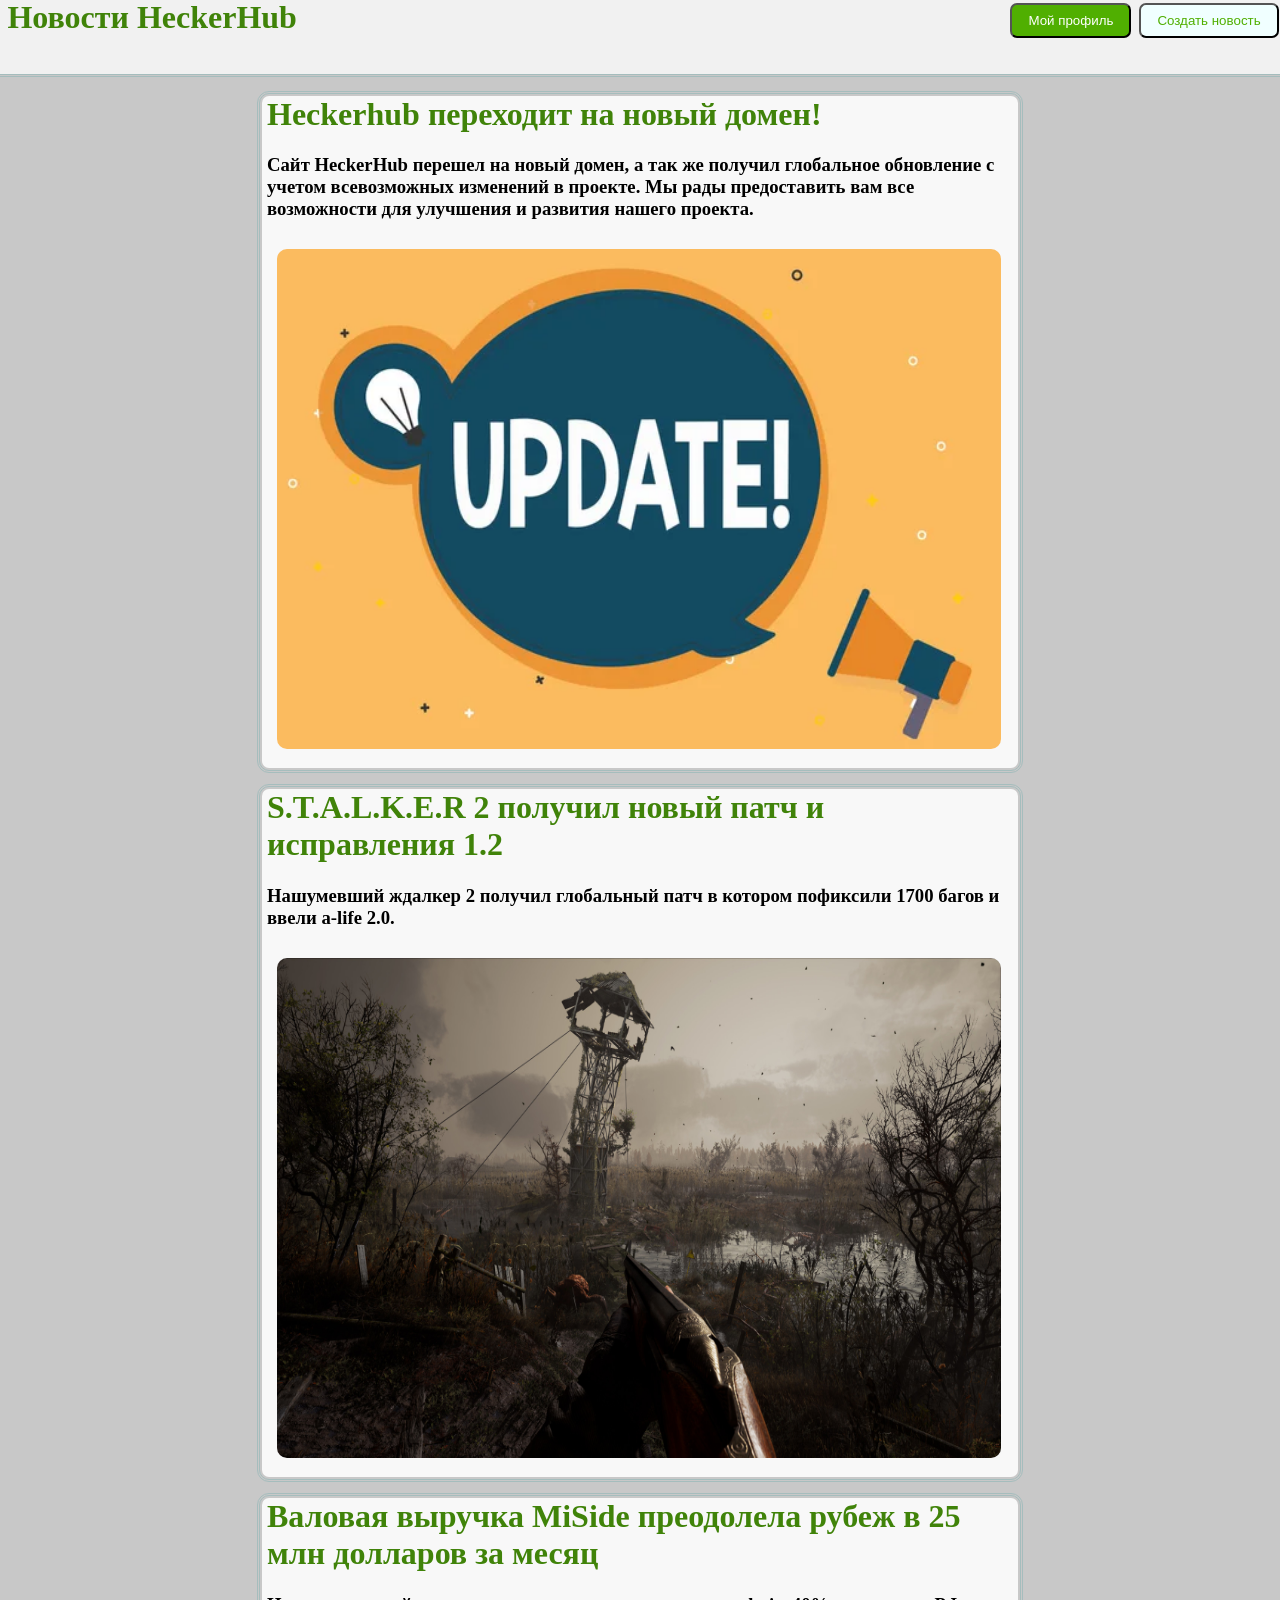
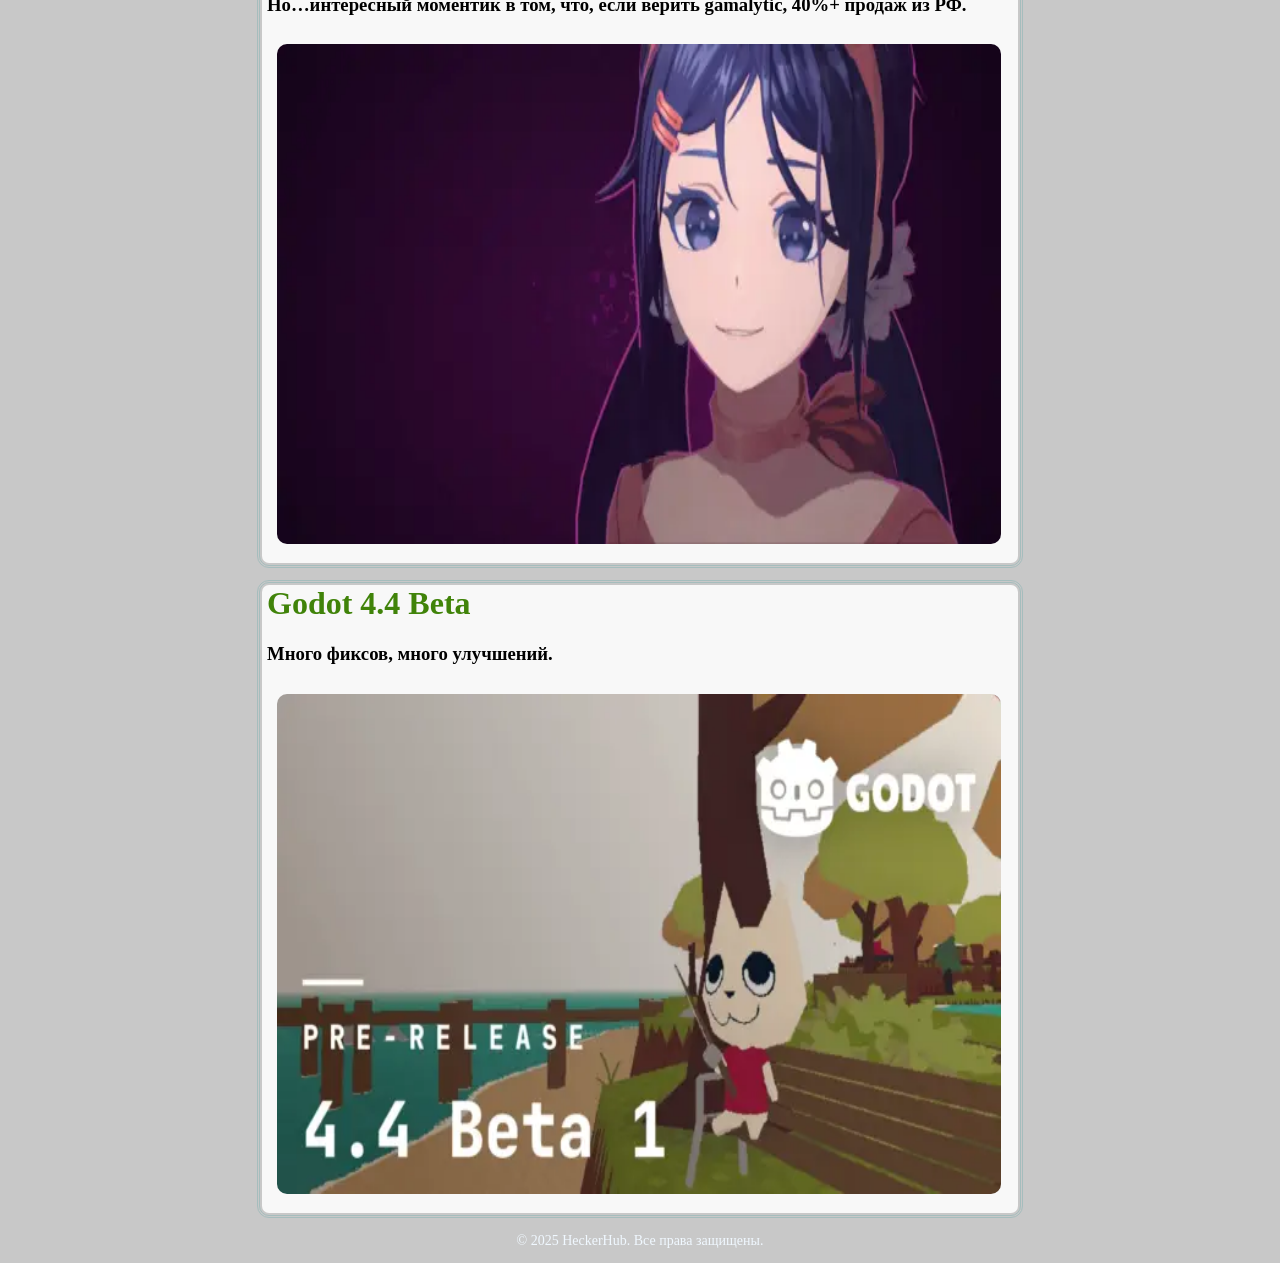
<file: index.html>
<!DOCTYPE html>
<html lang="ru">
<head>
    <link href="lenta.css" rel="stylesheet">
    <meta charset="UTF-8">
    <meta name="viewport">
    <title>HeckerHub - новости</title>
</head>
<body>
    <div class="menu">
        <h1>Новости HeckerHub  <button class="button-menu-two">Создать новость</button> <a href="login.html"><button class="button-menu" >Мой профиль</button></h1></a>
    </div>
    <div class="novost">
        <h1 class="h1-novost">Heckerhub переходит на новый домен!</h1>
        <H3>Сайт HeckerHub перешел на новый домен, а так же получил глобальное обновление
            с учетом всевозможных изменений в проекте. Мы рады предоставить вам все возможности для улучшения и развития нашего проекта.</H3>
            <img src="heckerhub_update.webp">
    </div>
    <div class="novost">
        <h1 class="h1-novost">S.T.A.L.K.E.R 2 получил новый патч и исправления 1.2</h1>
        <H3>Нашумевший ждалкер 2 получил глобальный патч в котором пофиксили 1700 багов и ввели a-life 2.0.</H3>
            <img src="stalker2_update.jpg">
    </div>
    <div class="novost">
        <h1 class="h1-novost">Валовая выручка MiSide преодолела рубеж в 25 млн долларов за месяц</h1>
        <H3>Но…интересный моментик в том, что, если верить gamalytic, 40%+ продаж из РФ.</H3>
            <img src="mita.webp">
    </div>
    <div class="novost">
        <h1 class="h1-novost">Godot 4.4 Beta</h1>
        <H3>Много фиксов, много улучшений.</H3>
            <img src="godot.webp">
    </div>
    
    <div class="footer">
        <p>© 2025 HeckerHub. Все права защищены.</p>
    </div>
</body>
</html>
</file>
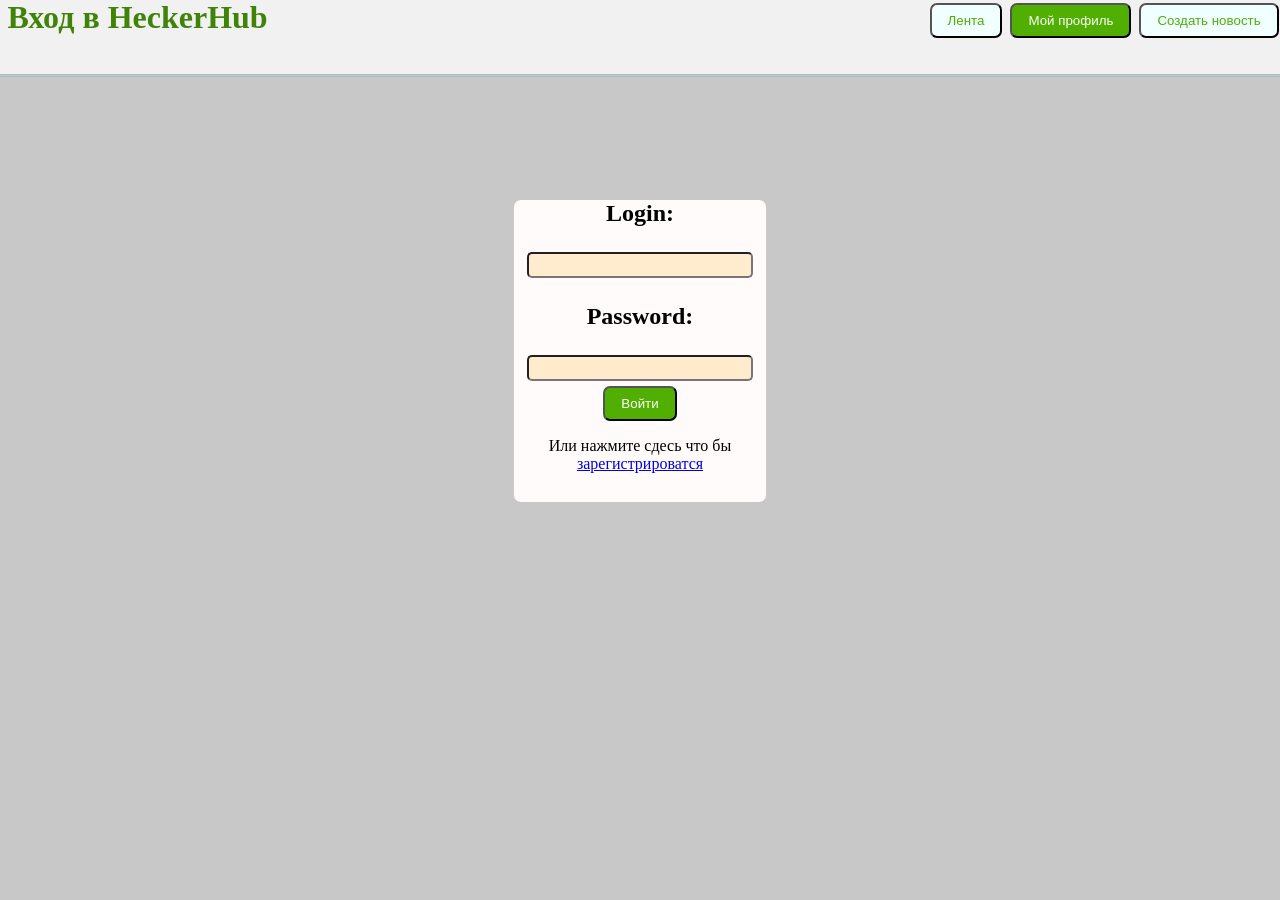
<file: login.html>
<!DOCTYPE html>
<html lang="ru">
<head>
    <link href="lenta.css" rel="stylesheet">
    <link href="script.js" rel="script">
    <meta charset="UTF-8">
    <meta name="viewport">
    <title>Sing in HeckerHub</title>
</head>
<body>
    <div class="menu">
        <h1>Вход в HeckerHub  <button class="button-menu-two">Создать новость</button> <a href="login.html"><button class="button-menu" >Мой профиль</button></a><a href="index.html"><button class="button-menu-lenta" >Лента</button></a></h1>
    </div>
    <div class="login-div" align="center">
        <h2 class="login-h2">Login:</h2>
        <input type="login" class="input" id="login"/>
        <h2 class="login-h2">Password:</h2>
        <input type="password" class="input" id="pass"/>
        <button class="button-login" id="button">Войти</button>
        <p>Или нажмите сдесь что бы <a href="reg.html">зарегистрироватся</a></p>
    </div>
    <script src="script.js"></script>
</body>


</html>
</file>
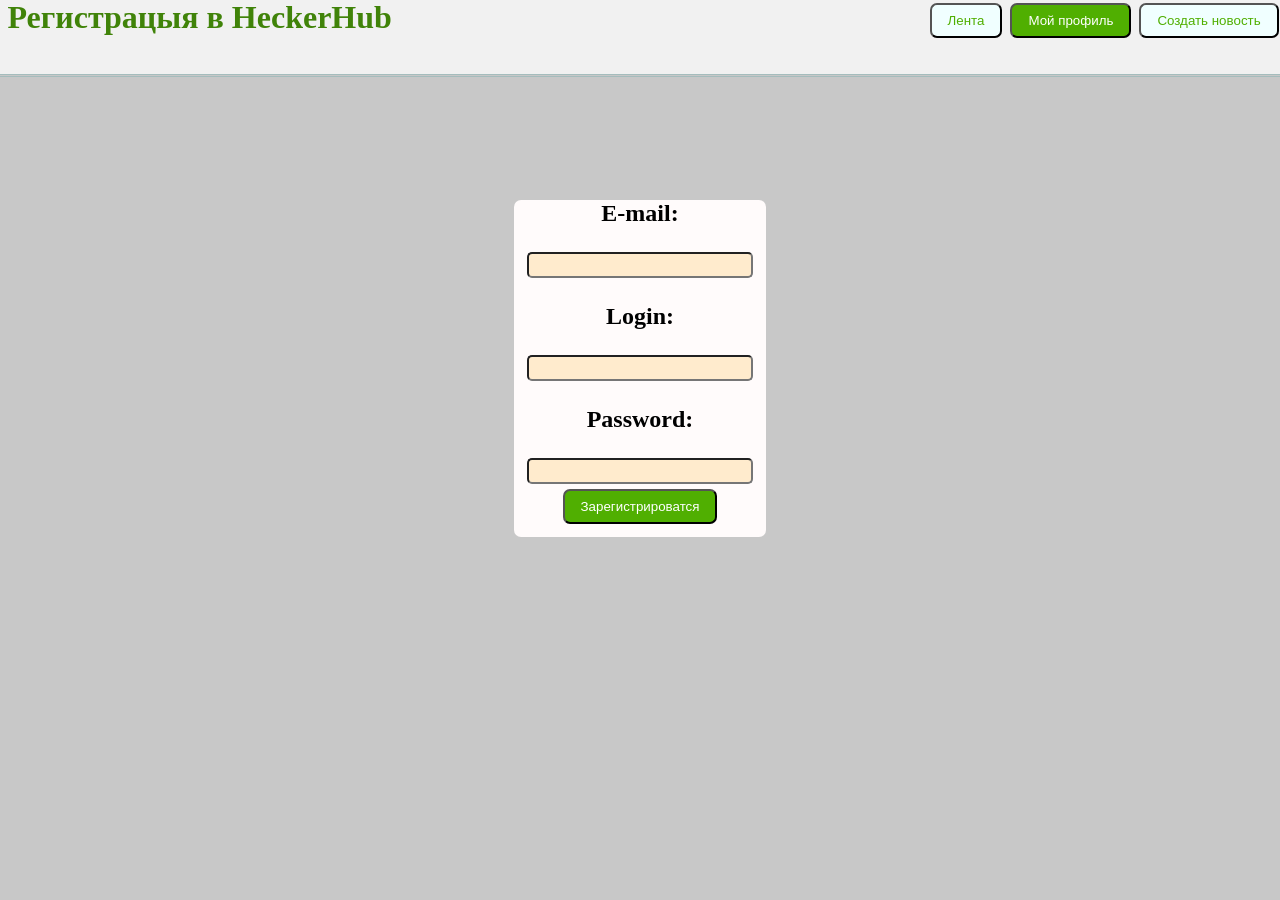
<file: reg.html>
<!DOCTYPE html>
<html lang="ru">
<head>
    <link href="lenta.css" rel="stylesheet">
    <meta charset="UTF-8">
    <meta name="viewport">
    <title>Sing in HeckerHub</title>
</head>
<body>
    <div class="menu">
        <h1>Регистрацыя в HeckerHub </a>  <button class="button-menu-two">Создать новость</button> <a href="login.html"><button class="button-menu" >Мой профиль</button></a><a href="index.html"><button class="button-menu-lenta" >Лента</button></a></h1>
    </div>
    <div class="login-div" align="center">
        <h2 class="login-h2">E-mail:</h2>
        <input type="login" class="input"/>
        <h2 class="login-h2">Login:</h2>
        <input type="login" class="input"/>
        <h2 class="login-h2">Password:</h2>
        <input type="password" class="input"/>
        <button class="button-login">Зарегистрироватся</button>
    
</body>


</html>
</file>
<file: lenta.css>
.novost {
    padding-right: 5px;
    padding-bottom: 5px;
    padding-left: 5px;
    margin-top: auto;
    margin-left: 20%;
    margin-bottom: 20px;
    margin-right: 20%;
    background-color:rgb(248, 248, 248);
    outline-color:rgb(165, 189, 189);
    outline-style:double;
    outline-offset: 2.5px;
    border-radius: 1px; 
    border-radius: 7px;
}

body {
    background-color: rgb(200, 200, 200);
    margin: 10px;
}
img {
    margin: 10px;
    background-color: rgb(207, 207, 207);
    border-radius: 10px;
    width: 97%;
    height: 500px;

}
.menu {
    height: 75px;
   background-color: rgb(241, 241, 241);
   color:#408309;
   margin: 5px;
   outline-color:rgb(165, 189, 189);
    outline-style:double;   
    padding-left: 10px;
    margin-top: -22px;
    margin-left: -1%;
    margin-right: -1%;
    vertical-align: sub;
    justify-content: space-between;
}
.smal {
    font-size: 2px;
}
.footer {
    margin-top: 20px;
    text-align: center;
    color: aliceblue;
    font-size: 14px;
}

.new_novosti {
    padding-right: 5px;
    padding-bottom: 5px;
    padding-left: 5px;
    margin-left: 3%;
    color:rgb(71, 71, 255);
    background-color:rgb(233, 233, 233);
    outline-color:rgb(165, 189, 189);
    outline-style:double;
    outline-offset: 2.5px;
    border-radius: 1px; 
    border-radius: 7px;
}
.button-menu {
    background-color: #50af01;
    outline-color:rgb(255, 255, 255);
    color:#ffffff;
    border-radius: 1px; 
    border-radius: 7px;
    cursor: pointer;
    float: right;
    margin: 4px;
    padding: 8px 16px;
}
.button-menu-two {
    background-color: azure;
    cursor: pointer;
    outline-color:#50af01;
    color:#50af01;
    border-radius: 1px; 
    border-radius: 7px;
    float: right;
    margin: 4px;
    padding: 8px 16px;
}

.h1-novost {
    color:#408309;
}
.login-div {
    padding-right: 5px;
    padding-bottom: 1%;
    padding-left: 5px;
    margin-top: 10%;
    margin-left: 40%;
    margin-right: 40%;
    color: rgb(0, 0, 0);
    background-color: rgb(255, 251, 251);
    border-radius: 7px;
}
.input {
    width: 90%;
    height: 20px;
    border-radius: 5px;
    background-color: blanchedalmond;
    color:rgb(0, 0, 0);
    font-size: 15px;
    margin: 5px;
}
.button-login {
    background-color: #50af01;
    outline-color:rgb(255, 255, 255);
    color:#ffffff;
    border-radius: 1px; 
    border-radius: 7px;
    cursor: pointer;
    
    padding: 8px 16px;
}
.button-menu-lenta {
    background-color: azure;
    cursor: pointer;
    outline-color:#50af01;
    color:#50af01;
    border-radius: 1px; 
    border-radius: 7px;
    float: right;
    margin: 4px;
    padding: 8px 16px;
}
</file>
